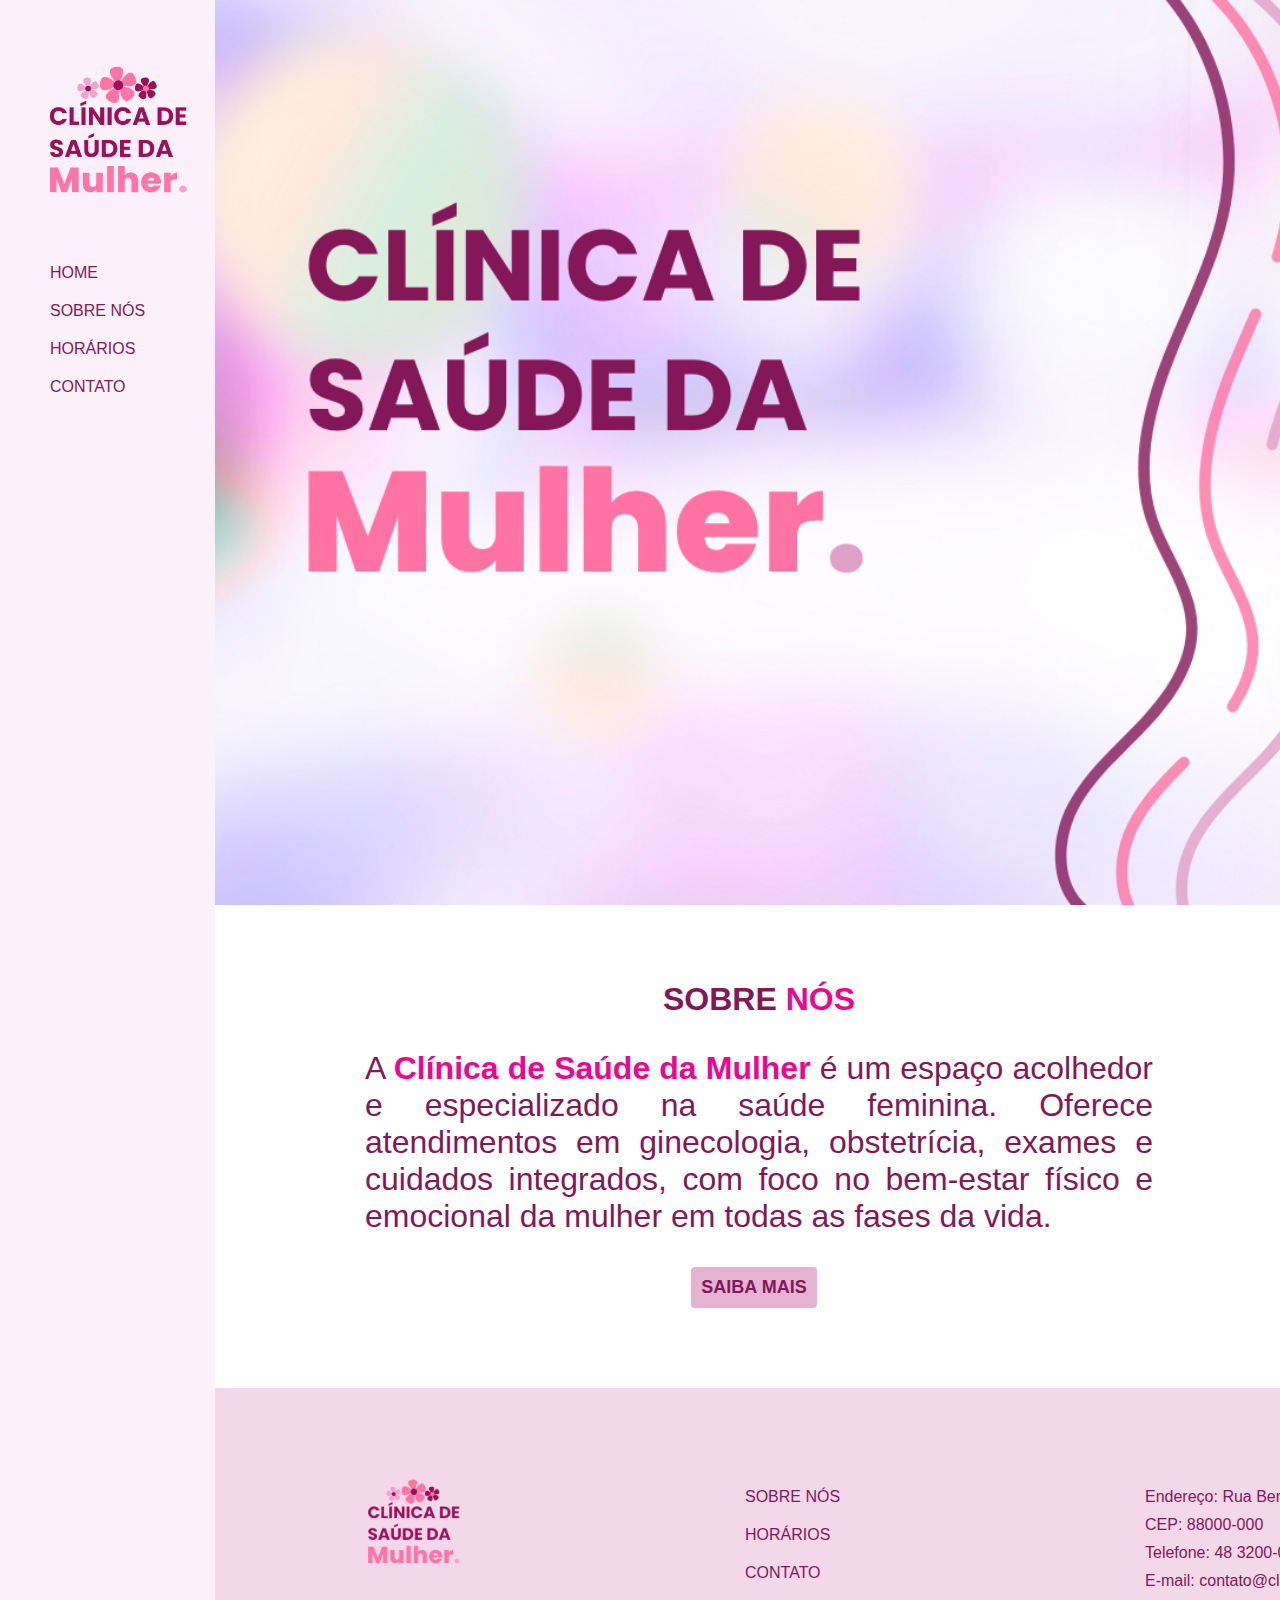
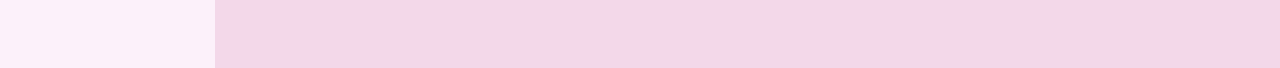
<file: index.html>
<!DOCTYPE html>
<html lang="pt-br">

<head>
  <meta charset="UTF-8">
  <meta http-equiv="X-UA-Compatible" content="IE=edge">
  <meta name="viewport" content="width=device-width, initial-scale=1.0">
  <title>Clínica da Mulher</title>
  <link rel="stylesheet" href="/css/style.css">
</head>

<body>
  <div class="wrapper">
    <div class="menu">
      <!-- Aqui vai o seu menu -->
      <div class="logo">
        <a href="#"><img src="/img/logo.png" alt="" width="150px"></a>
      </div>
      <ul class="lista-menu">
        <li><a href="/index.html">HOME</a></li>
        <li><a href="./sobre.html">SOBRE NÓS</a></li>
        <li><a href="./horarios.html">HORÁRIOS</a></li>
        <li><a href="./contato.html">CONTATO</a></li>
      </ul>
    </div>

    <div class="main">
      <div class="header">
        <img src="/img/clínica de saúde da mulher.png" alt="banner da clínica da mulher" width="1610px">
      </div>
      <div class="content">
        <div class="texto-centro">
          <h1 class="titulo">SOBRE <span class="pink">NÓS</span></h1>
          <p class="resumo">A <span class="pink"><strong>Clínica de Saúde da Mulher</strong></span> é um espaço acolhedor e especializado na saúde feminina. Oferece atendimentos em ginecologia, obstetrícia, exames e cuidados integrados, com foco no bem-estar físico e emocional da mulher em todas as fases da vida.</p>
        </div>
        <div class="botao">
          <button class="botao-primario"><a href="./sobre.html">SAIBA MAIS</a></button>
        </div>
      </div>
      <div class="footer">
        <div class="container">
          <div class="col-4">
            <img src="./img/logo.png" alt="logo da clínica" width="100px" class="logo-footer
            ">
          </div>
          <div class="col-4">
            <ul class="lista-menu">
              <li><a href="./sobre.html">SOBRE NÓS</a></li>
              <li><a href="./horarios.html">HORÁRIOS</a></li>
              <li><a href="./contato.html">CONTATO</a></li>
            </ul>
          </div>
          <div class="col-4">
            <ul class="lista-contato">
              <li class="contato-item">Endereço: Rua Bem Ali, 250 - Centro - Florianópolis - Santa Catarina</li>
              <li class="contato-item">CEP: 88000-000</li>
              <li class="contato-item">Telefone: 48 3200-0000</li>
              <li class="contato-item">E-mail: <a href="mailto:contato@clinicadamulher.com.br">contato@clinicadamulher.com.br</a></li>
            </ul>
          </div>
        </div>
      </div>
    </div>
  </div>
</body>

</html>
</file>
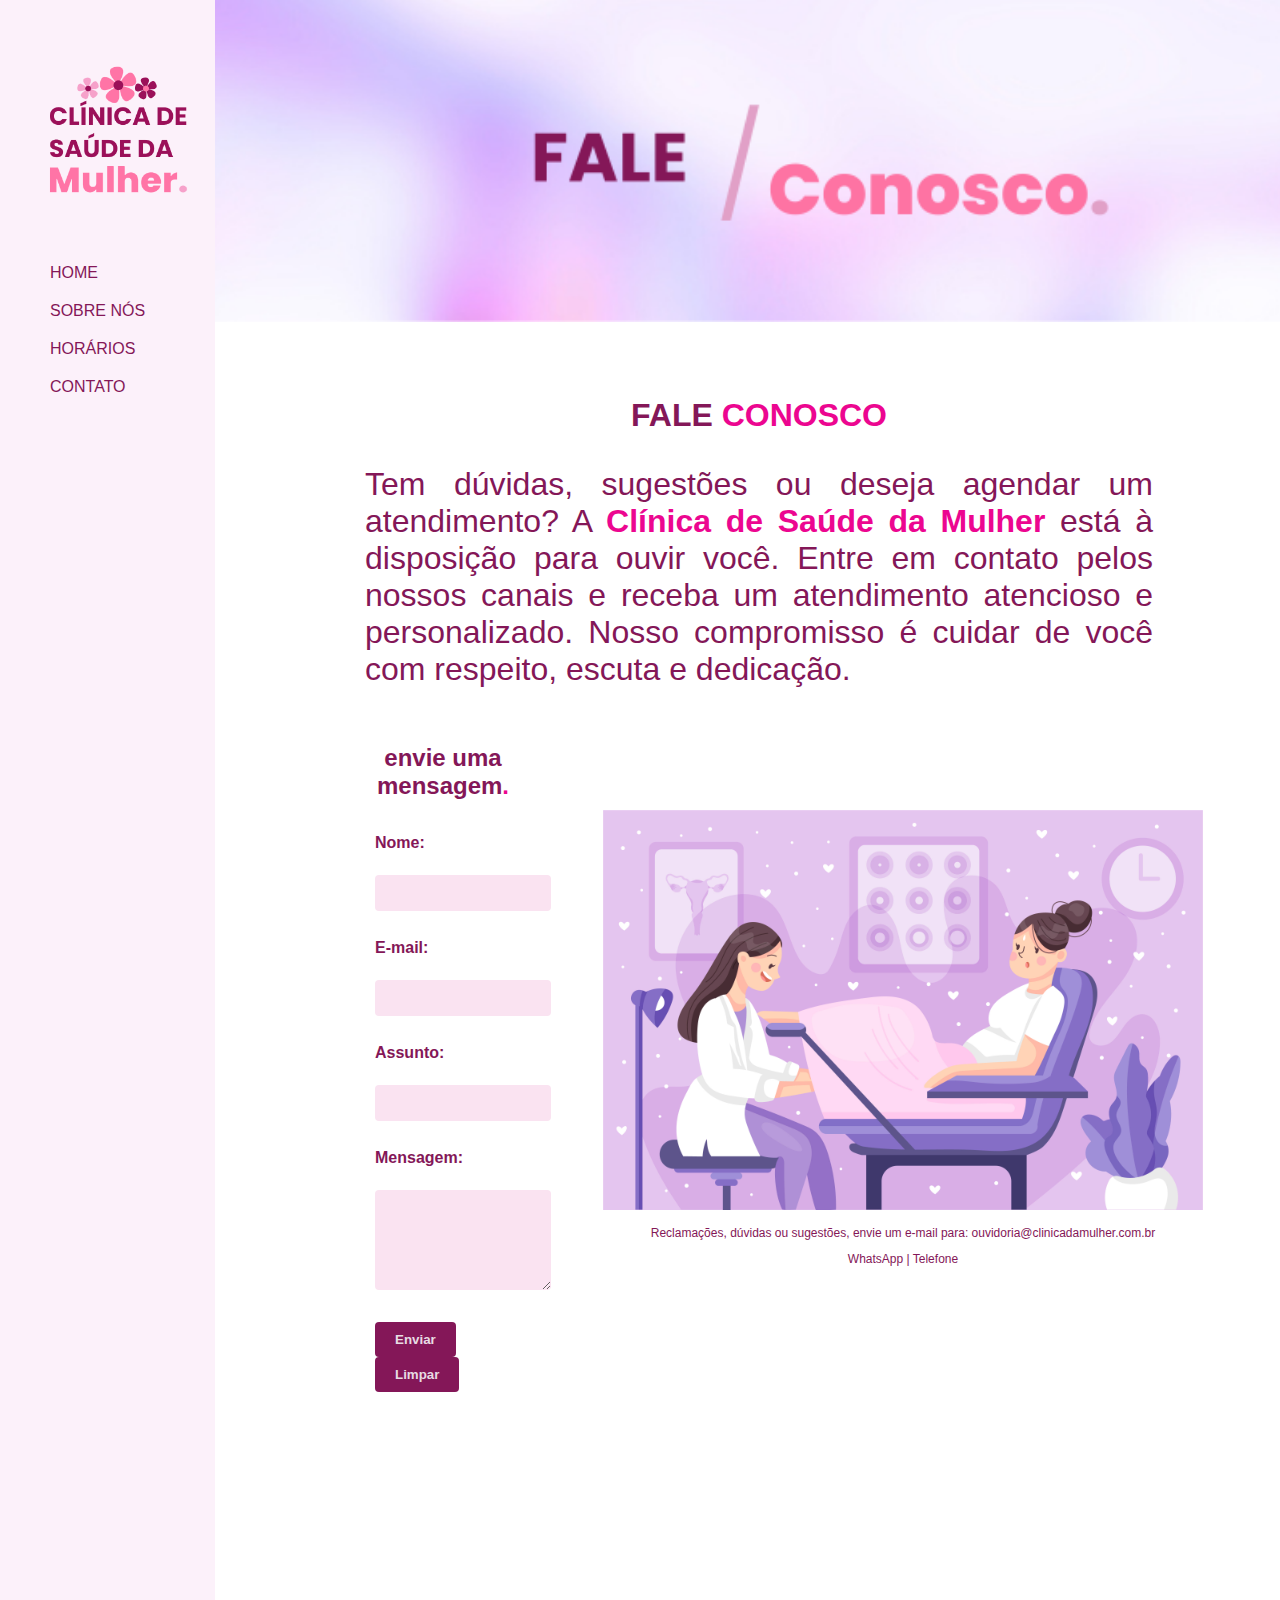
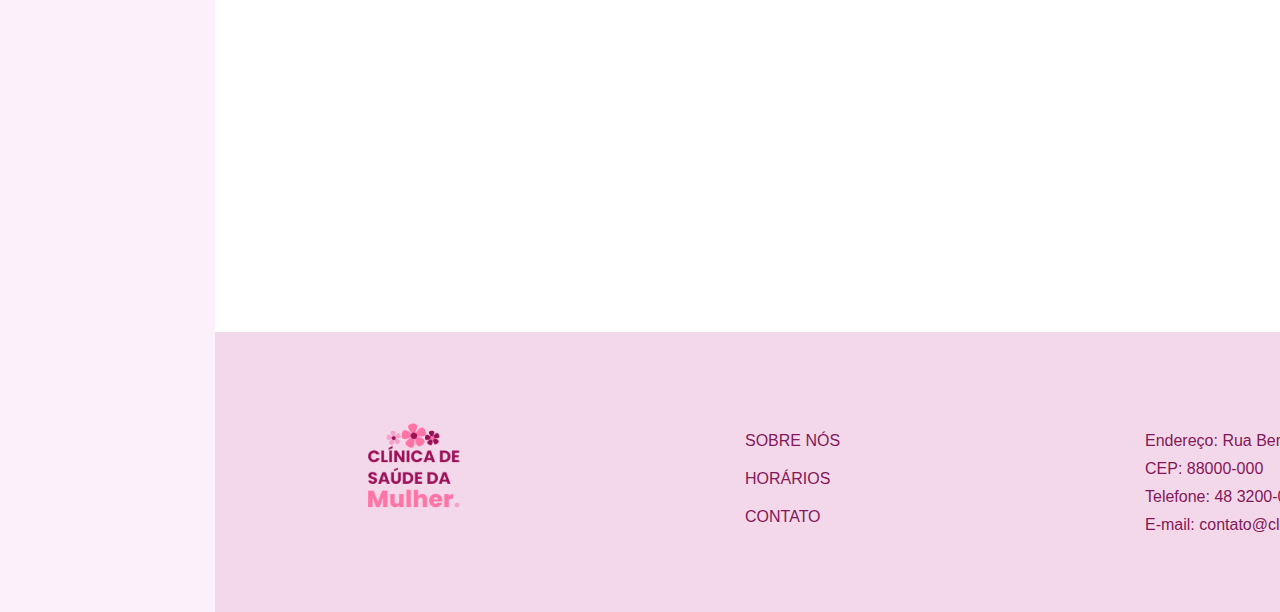
<file: contato.html>
<!DOCTYPE html>
<html lang="pt-br">

<head>
  <meta charset="UTF-8">
  <meta http-equiv="X-UA-Compatible" content="IE=edge">
  <meta name="viewport" content="width=device-width, initial-scale=1.0">
  <title>Contato - Clínica da Mulher</title>
  <link rel="stylesheet" href="/css/style.css">
</head>

<body>
  <div class="wrapper">
    <div class="menu">
      <!-- Aqui vai o seu menu -->
      <div class="logo">
        <a href="/index.html"><img src="/img/logo.png" alt="" width="150px"></a>
      </div>
      <ul class="lista-menu">
        <li><a href="index.html">HOME</a></li>
        <li><a href="./sobre.html">SOBRE NÓS</a></li>
        <li><a href="./horarios.html">HORÁRIOS</a></li>
        <li><a href="./contato.html">CONTATO</a></li>
      </ul>
    </div>

    <div class="main">
      <div class="header">
        <img src="/img/fale-conosco.png" alt="banner da clínica da mulher" width="1610px">
      </div>
      <div class="content">
        <div class="texto-centro">
          <h1 class="titulo">FALE <span class="pink">CONOSCO</span></h1>
          <p class="resumo">Tem dúvidas, sugestões ou deseja agendar um atendimento? A <span class="pink"><strong>Clínica de Saúde da Mulher</strong></span> está à disposição para ouvir você. Entre em contato pelos nossos canais e receba um atendimento atencioso e personalizado. Nosso compromisso é cuidar de você com respeito, escuta e dedicação.</p>
        </div>
        <div class="container-duo">
          <div class="container-duo-grid">
            <div class="mvv texto-centro">
              <h3 class="titulo">envie uma mensagem<span class="pink">.</span></h3>
              <form action="#" method="post">
                <label for="nome">Nome:</label><br>
                <input type="text" id="nome" name="nome" required><br><br>
                <label for="email">E-mail:</label><br>
                <input type="email" id="email" name="email" required><br><br>
                <label for="assunto">Assunto:</label><br>
                <input type="text" id="assunto" name="assunto" required><br><br>
                <label for="mensagem">Mensagem:</label><br>
                <textarea id="mensagem" name="mensagem" rows="5" cols="40" required></textarea><br><br>
                <button type="submit">Enviar</button>
                <button type="reset">Limpar</button>
              </form>
            </div>
            <div class="imagem-clinica">
              <img src="/img/clinica.jpg" alt="médica e paciente" width="600px">
              <p class="legend">Reclamações, dúvidas ou sugestões, envie um e-mail para: <a href="mailto:ouvidoria@clinicadamulher.com.br">ouvidoria@clinicadamulher.com.br</a></p>
              <p class="legend"><a href="wa.link/c18nub">WhatsApp</a> | <a href="tel:+5548999991122">Telefone</a></p>
            </div>
          </div>
        </div>
      </div>
      <div class="mapa">
        <iframe src="https://www.google.com/maps/embed?pb=!1m18!1m12!1m3!1d3535.9905762518397!2d-48.55528512374688!3d-27.593821776247797!2m3!1f0!2f0!3f0!3m2!1i1024!2i768!4f13.1!3m3!1m2!1s0x9527392746cadf13%3A0x482f398f45632cd7!2sPolicl%C3%ADnica%20da%20Mulher%20e%20da%20Crian%C3%A7a%20de%20Florian%C3%B3polis!5e0!3m2!1spt-BR!2sbr!4v1755704804460!5m2!1spt-BR!2sbr" width="1612" height="450" style="border:0;" allowfullscreen="" loading="lazy" referrerpolicy="no-referrer-when-downgrade"></iframe>
      </div>
      <div class="footer">
        <div class="container">
          <div class="col-4">
            <img src="./img/logo.png" alt="logo da clínica" width="100px" class="logo-footer
            ">
          </div>
          <div class="col-4">
            <ul class="lista-menu">
              <li><a href="./sobre.html">SOBRE NÓS</a></li>
              <li><a href="./horarios.html">HORÁRIOS</a></li>
              <li><a href="./contato.html">CONTATO</a></li>
            </ul>
          </div>
          <div class="col-4">
            <ul class="lista-contato">
              <li class="contato-item">Endereço: Rua Bem Ali, 250 - Centro - Florianópolis - Santa Catarina</li>
              <li class="contato-item">CEP: 88000-000</li>
              <li class="contato-item">Telefone: 48 3200-0000</li>
              <li class="contato-item">E-mail: <a href="mailto:contato@clinicadamulher.com.br">contato@clinicadamulher.com.br</a></li>
            </ul>
          </div>
        </div>
      </div>
    </div>
  </div>
</body>

</html>
</file>
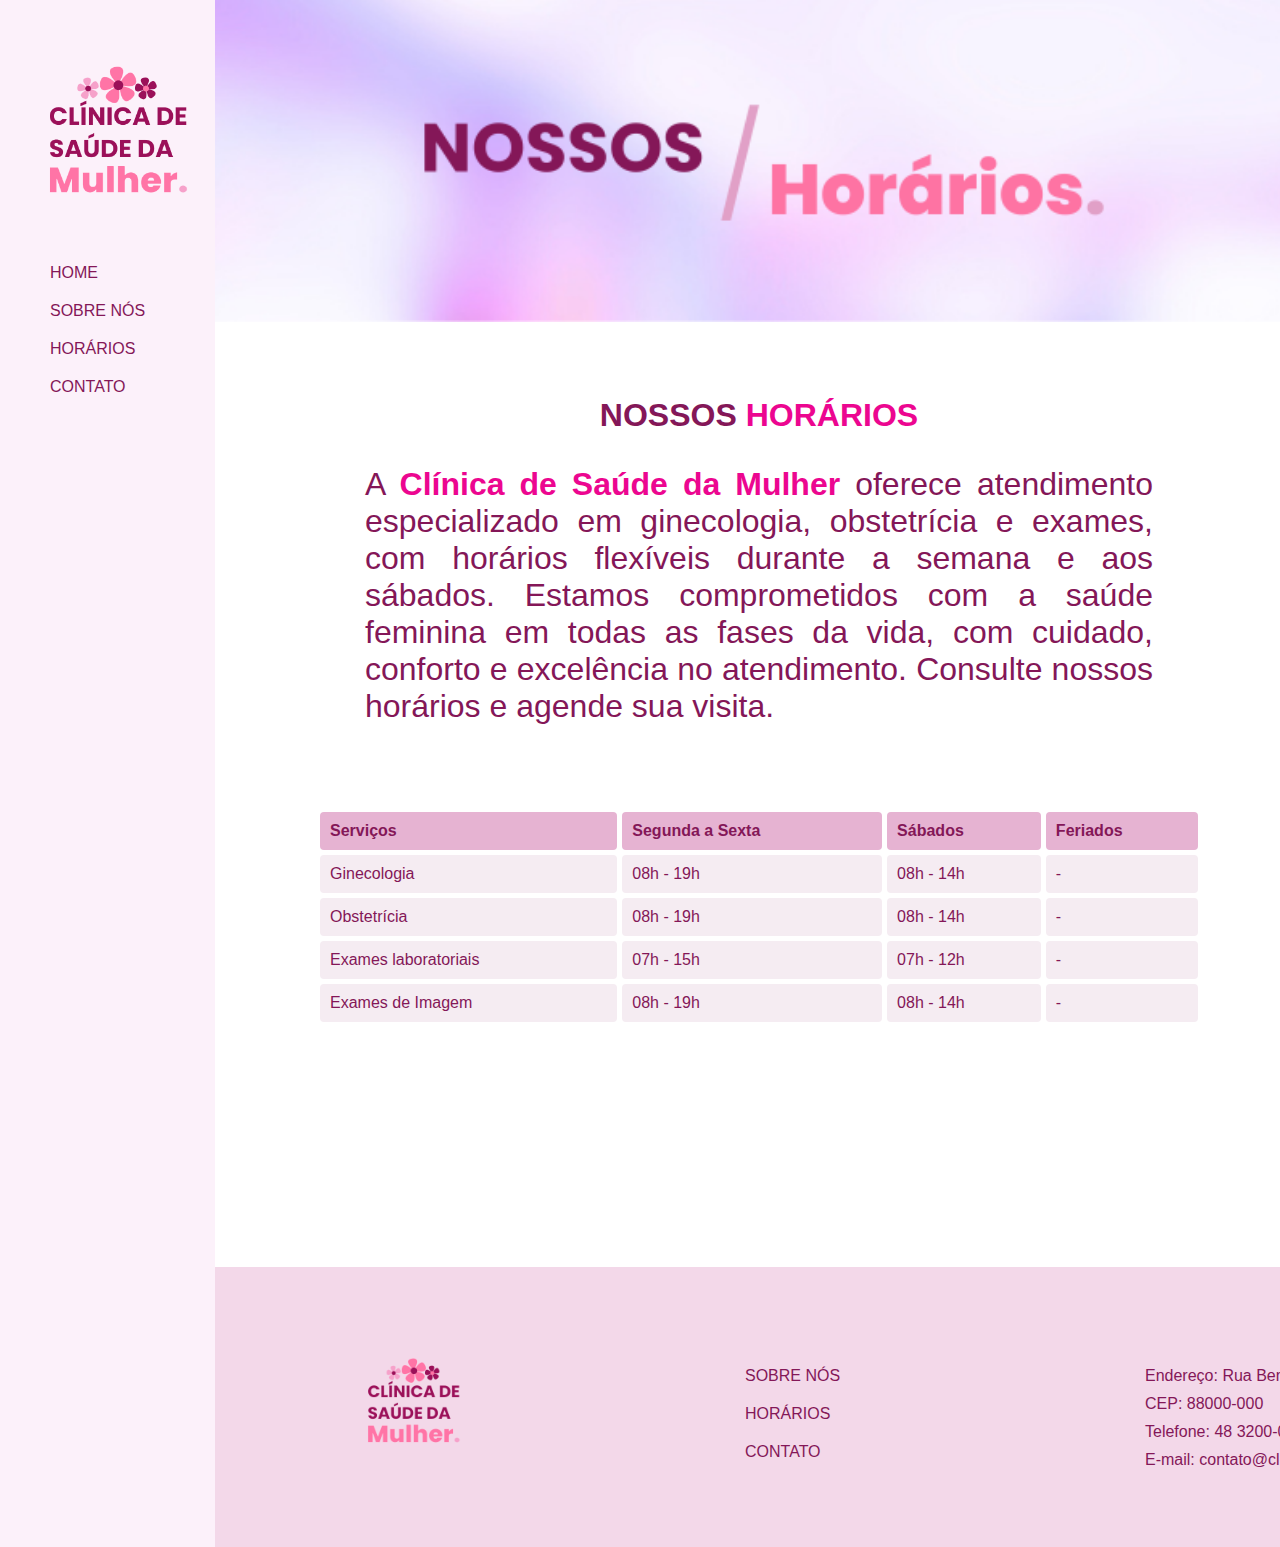
<file: horarios.html>
<!DOCTYPE html>
<html lang="pt-br">

<head>
  <meta charset="UTF-8">
  <meta http-equiv="X-UA-Compatible" content="IE=edge">
  <meta name="viewport" content="width=device-width, initial-scale=1.0">
  <title>Horários - Clínica da Mulher</title>
  <link rel="stylesheet" href="/css/style.css">
</head>

<body>
  <div class="wrapper">
    <div class="menu">
      <!-- Aqui vai o seu menu -->
      <div class="logo">
        <a href="/index.html"><img src="/img/logo.png" alt="" width="150px"></a>
      </div>
      <ul class="lista-menu">
        <li><a href="index.html">HOME</a></li>
        <li><a href="./sobre.html">SOBRE NÓS</a></li>
        <li><a href="./horarios.html">HORÁRIOS</a></li>
        <li><a href="./contato.html">CONTATO</a></li>
      </ul>
    </div>

    <div class="main">
      <div class="header">
        <img src="/img/horarios.png" alt="banner horários da clínica da mulher" width="1610px">
      </div>
      <div class="content">
        <div class="texto-centro">
          <h1 class="titulo">NOSSOS <span class="pink">HORÁRIOS</span></h1>
          <p class="resumo">A <span class="pink"><strong>Clínica de Saúde da Mulher</strong></span> oferece atendimento especializado em ginecologia, obstetrícia e exames, com horários flexíveis durante a semana e aos sábados. Estamos comprometidos com a saúde feminina em todas as fases da vida, com cuidado, conforto e excelência no atendimento. Consulte nossos horários e agende sua visita.</p>
        </div>
        <div class="content">
          <table border="1" cellspacing="0" cellpadding="8">
            <thead>
              <tr>
                <th>Serviços</th>
                <th>Segunda a Sexta</th>
                <th>Sábados</th>
                <th>Feriados</th>
              </tr>
            </thead>
            <tbody>
              <tr>
                <td>Ginecologia</td>
                <td>08h - 19h</td>
                <td>08h - 14h</td>
                <td>-</td>
              </tr>
              <tr>
                <td>Obstetrícia</td>
                <td>08h - 19h</td>
                <td>08h - 14h</td>
                <td>-</td>
              </tr>
              <tr>
                <td>Exames laboratoriais</td>
                <td>07h - 15h</td>
                <td>07h - 12h</td>
                <td>-</td>
              </tr>
              <tr>
                <td>Exames de Imagem</td>
                <td>08h - 19h</td>
                <td>08h - 14h</td>
                <td>-</td>
              </tr>
            </tbody>
          </table>
        </div>

      </div>
      <div class="footer">
        <div class="container">
          <div class="col-4">
            <img src="./img/logo.png" alt="logo da clínica" width="100px" class="logo-footer
            ">
          </div>
          <div class="col-4">
            <ul class="lista-menu">
              <li><a href="./sobre.html">SOBRE NÓS</a></li>
              <li><a href="./horarios.html">HORÁRIOS</a></li>
              <li><a href="./contato.html">CONTATO</a></li>
            </ul>
          </div>
          <div class="col-4">
            <ul class="lista-contato">
              <li class="contato-item">Endereço: Rua Bem Ali, 250 - Centro - Florianópolis - Santa Catarina</li>
              <li class="contato-item">CEP: 88000-000</li>
              <li class="contato-item">Telefone: 48 3200-0000</li>
              <li class="contato-item">E-mail: <a href="mailto:contato@clinicadamulher.com.br">contato@clinicadamulher.com.br</a></li>
            </ul>
          </div>
        </div>
      </div>
    </div>
  </div>
</body>

</html>
</file>
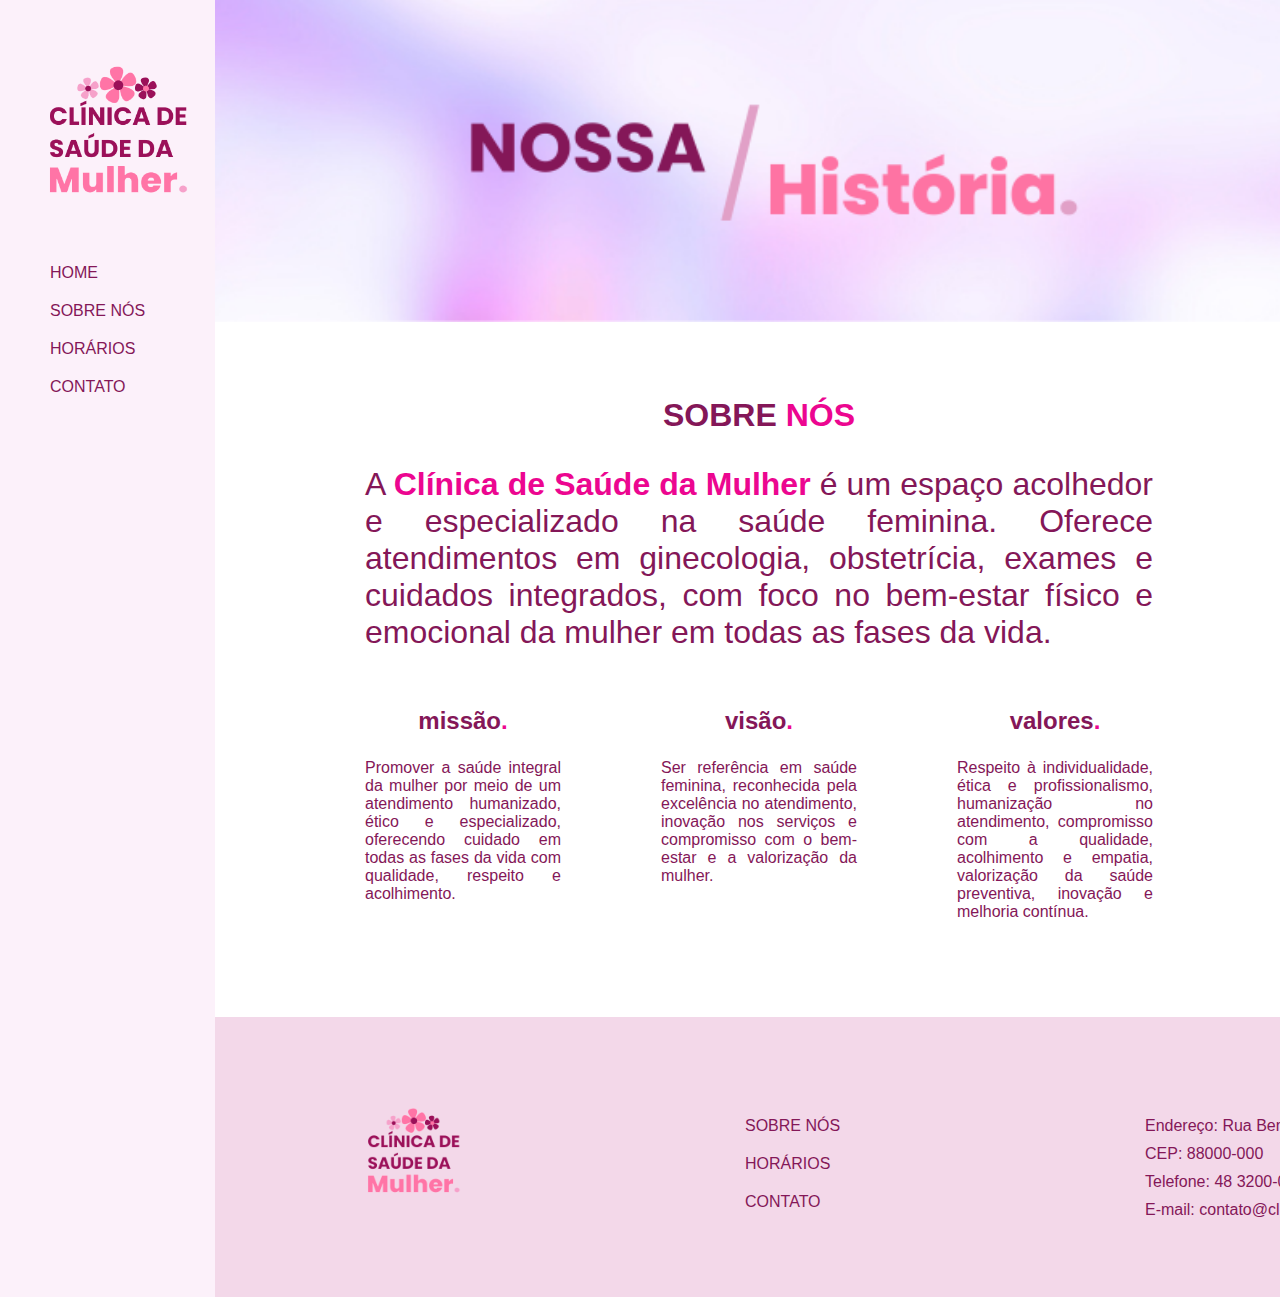
<file: sobre.html>
<!DOCTYPE html>
<html lang="pt-br">

<head>
  <meta charset="UTF-8">
  <meta http-equiv="X-UA-Compatible" content="IE=edge">
  <meta name="viewport" content="width=device-width, initial-scale=1.0">
  <title>Sobre - Clínica da Mulher</title>
  <link rel="stylesheet" href="/css/style.css">
</head>

<body>
  <div class="wrapper">
    <div class="menu">
      <!-- Aqui vai o seu menu -->
      <div class="logo">
        <a href="/index.html"><img src="/img/logo.png" alt="" width="150px"></a>
      </div>
      <ul class="lista-menu">
        <li><a href="index.html">HOME</a></li>
        <li><a href="./sobre.html">SOBRE NÓS</a></li>
        <li><a href="./horarios.html">HORÁRIOS</a></li>
        <li><a href="./contato.html">CONTATO</a></li>
      </ul>
    </div>

    <div class="main">
      <div class="header">
        <img src="/img/sobre-nos.png" alt="banner da clínica da mulher" width="1610px">
      </div>
      <div class="content">
        <div class="texto-centro">
          <h1 class="titulo">SOBRE <span class="pink">NÓS</span></h1>
          <p class="resumo">A <span class="pink"><strong>Clínica de Saúde da Mulher</strong></span> é um espaço acolhedor e especializado na saúde feminina. Oferece atendimentos em ginecologia, obstetrícia, exames e cuidados integrados, com foco no bem-estar físico e emocional da mulher em todas as fases da vida.</p>
        </div>
        <div class="container-simples">
          <div class="mvv texto-centro">
            <h3 class="titulo">missão<span class="pink">.</span></h3>
            <p class="text-justify">Promover a saúde integral da mulher por meio de um atendimento humanizado, ético e especializado, oferecendo cuidado em todas as fases da vida com qualidade, respeito e acolhimento.</p>
          </div>
          <div class="mvv texto-centro">
            <h3 class="titulo">visão<span class="pink">.</span></h3>
            <p class="text-justify">Ser referência em saúde feminina, reconhecida pela excelência no atendimento, inovação nos serviços e compromisso com o bem-estar e a valorização da mulher.</p>
          </div>
          <div class="mvv texto-centro">
            <h3 class="titulo">valores<span class="pink">.</span></h3>
            <p class="text-justify">Respeito à individualidade, ética e profissionalismo, humanização no atendimento, compromisso com a qualidade, acolhimento e empatia, valorização da saúde preventiva, inovação e melhoria contínua.</p>
          </div>

        </div>
      </div>
      <div class="footer">
        <div class="container">
          <div class="col-4">
            <img src="./img/logo.png" alt="logo da clínica" width="100px" class="logo-footer
            ">
          </div>
          <div class="col-4">
            <ul class="lista-menu">
              <li><a href="./sobre.html">SOBRE NÓS</a></li>
              <li><a href="./horarios.html">HORÁRIOS</a></li>
              <li><a href="./contato.html">CONTATO</a></li>
            </ul>
          </div>
          <div class="col-4">
            <ul class="lista-contato">
              <li class="contato-item">Endereço: Rua Bem Ali, 250 - Centro - Florianópolis - Santa Catarina</li>
              <li class="contato-item">CEP: 88000-000</li>
              <li class="contato-item">Telefone: 48 3200-0000</li>
              <li class="contato-item">E-mail: <a href="mailto:contato@clinicadamulher.com.br">contato@clinicadamulher.com.br</a></li>
            </ul>
          </div>
        </div>
      </div>
    </div>
  </div>
</body>

</html>
</file>
<file: css/style.css>
html, body {
    margin: 0;
    font-family: Arial, Helvetica, sans-serif;
}
a {
    color: #841758;
    text-decoration: none;
}
a:hover{
    color: #ec0690;
}
h3{
    font-size: 24px;
}
p{
    color: #841758;
}
.text-justify{
    text-align: justify;
}
.wrapper {
    max-width: fit-content;
    display: flex;
    margin: 0 ;
}
.main {
    display: flex;
    flex-flow: column;
    width: 85%;
}
.menu {
    width: 15%;
    background-color: rgb(252, 241, 250);
    padding: 10px 20px 0px;
}
.header {    
    min-height: 150px;
}
.content {
    background-color: white;
    min-height: 300px;
    padding: 50px;
    margin-bottom: 30px;
}
.footer {
    background-color: #f3d8e9;
    min-height: 150px;
}
.lista-menu{
    text-decoration: none;
    list-style: none;
    margin-left: -10px;
    margin-top: 50px;
}
.lista-contato{
    text-decoration: none;
    list-style: none;
    margin-left: -10px;
    margin-top: 50px;
    color: #841758;
}
ul li a.lista-contato{
    color: #ec0690 !important;
}
.lista-menu li{
    padding-bottom: 20px;
}

.logo{
    padding-top: 50px;
    padding-left: 25px;
}
.texto-centro{
    text-align: center;
}
.titulo{
    color: #841758;
    
    font-family: Arial, Helvetica, sans-serif;
}
.pink{
    color:#ec0690;
}
.resumo{
    color: #841758;    
    font-family: Arial, Helvetica, sans-serif;
    font-size: 32px;
    text-align: justify;
}
.texto-centro, .resumo{
padding-left: 50px;
padding-right: 50px;
}
.botao{
    text-align: -webkit-center;
}
button.botao-primario{
    color: #faeff6;
    background-color: #E6B3D2;
    font-size: 18px;
    border-radius: 4px;
    padding: 10px;
    border-style: hidden;
}
.container {
  display: grid;
  grid-template-columns: 100px 150px 620px;
  gap: 250px;
  padding: 50px;
  padding-left: 150px;
  padding-right: 150px;
}
img.logo-footer {
    padding-top: 37px;
}
li.contato-item {
    padding-bottom: 10px;
}
.container-simples{
    display: grid;
    grid-template-columns: 1fr 1fr 1fr;
    padding-left: 50px;
    padding-right: 50px;
}
.container-duo{
    display: flex;
    flex-wrap: wrap;
    position: relative;
}
.container-duo-grid{
    display: grid;
    grid-template-columns: 1fr 1fr;
    padding-left: 50px;
    padding-right: 50px;
}
table {
    border-collapse: separate;
    border-spacing: 5px;
    width: 100%;
  }
  thead th {
    background-color: #E6B3D2;
    border-radius: 4px;
    padding: 10px;
    text-align: left;
    color: #841758;
  }

  tbody td {
    background-color: #f5ecf2;
    border-radius: 4px;
    padding: 10px;
    color: #841758;
  }
  table,
  th,
  td {
    border: none;
    box-shadow: none;
  }
  form {    
    padding: 10px;
    border-radius: 8px;
    width: 100%;
    max-width: 500px;
    color: #841758;
    text-align: left;
  }

  label {
    display: block;
    margin-bottom: 5px;
    font-weight: bold;
  }

  input[type="text"],
  input[type="email"],
  textarea {
    width: 100%;
    padding: 10px;
    margin-bottom: 10px;
    border: none;
    border-radius: 4px;
    background-color: #fae3f1;
    resize: vertical;
    font-size: 14px;
  }

  button {
    background-color: #841758;
    color: #e7dbe3;
    border: none;
    padding: 10px 20px;
    margin-right: 10px;
    border-radius: 4px;
    cursor: pointer;
    font-weight: bold;
  }

  button:hover {
    background-color: #c7b1be;
  }
  .imagem-clinica{
        margin-top: 90px;
    margin-left: 32px;
  }
  .legend{
    font-size: 12px;
    text-align: center;
  }
  .mapa{
    margin-bottom: -4px;
  }
</file>
